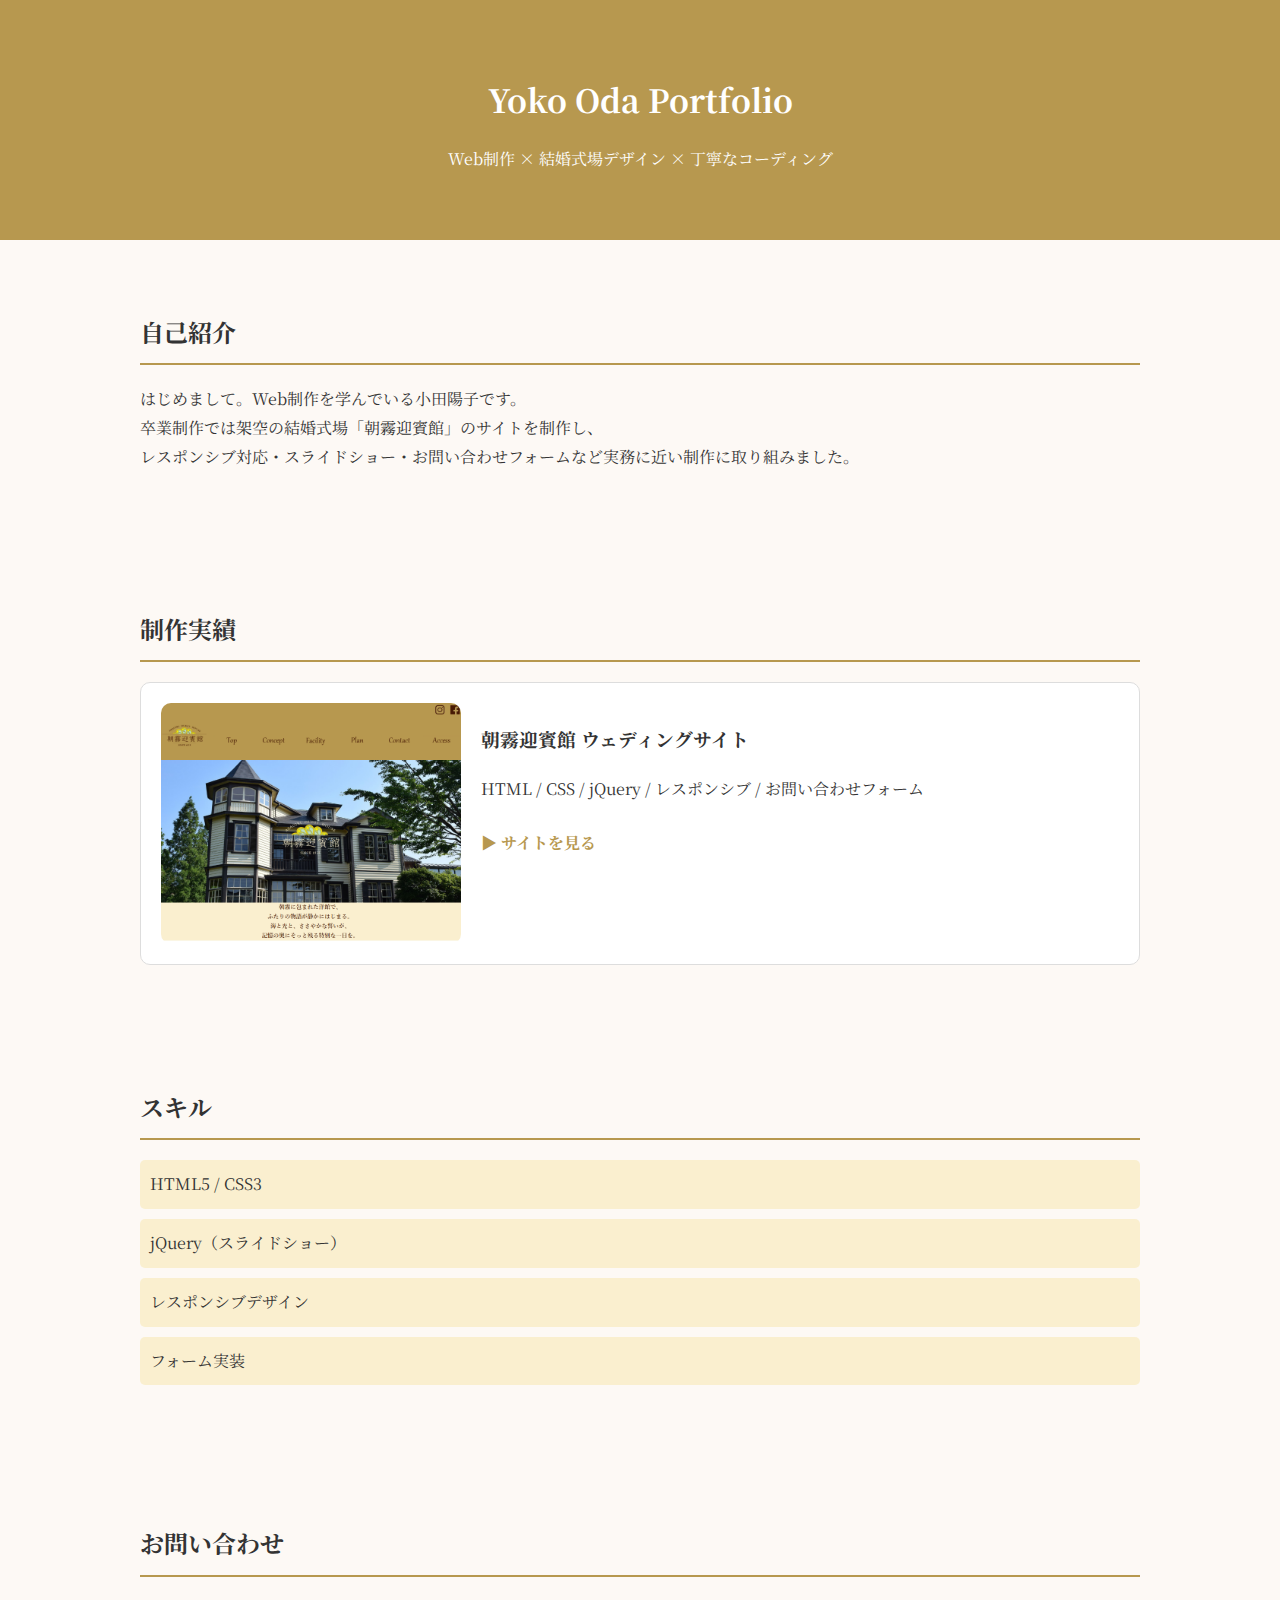
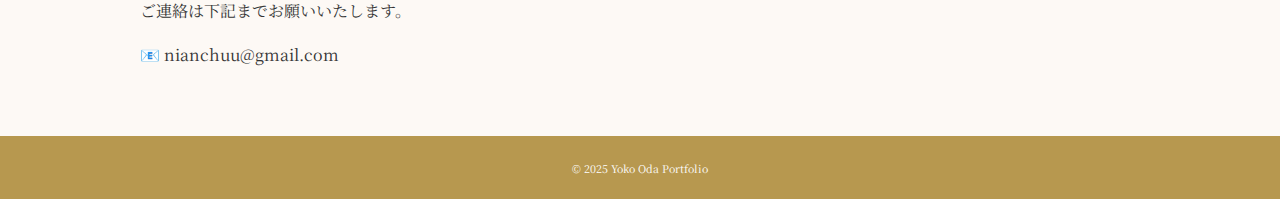
<file: index.html>
<!DOCTYPE html>
<html lang="ja">
<head>
  <meta charset="UTF-8">
  <meta name="viewport" content="width=device-width, initial-scale=1.0">
  <title>Yoko Oda Portfolio</title>
  <link href="https://fonts.googleapis.com/css2?family=Noto+Serif+JP&display=swap" rel="stylesheet">
  <link rel="stylesheet" href="style.css">
</head>
<body>
  <header>
    <h1>Yoko Oda Portfolio</h1>
    <p>Web制作 × 結婚式場デザイン × 丁寧なコーディング</p>
  </header>

  <section class="about">
    <h2>自己紹介</h2>
    <p>
      はじめまして。Web制作を学んでいる小田陽子です。<br>
      卒業制作では架空の結婚式場「朝霧迎賓館」のサイトを制作し、<br>
      レスポンシブ対応・スライドショー・お問い合わせフォームなど実務に近い制作に取り組みました。
    </p>
  </section>

  <section class="works">
    <h2>制作実績</h2>
    <div class="work-item">
      <img src="img/geihinkan.png" alt="朝霧迎賓館ウェディングサイト">
      <div>
        <h3>朝霧迎賓館 ウェディングサイト</h3>
        <p>HTML / CSS / jQuery / レスポンシブ / お問い合わせフォーム</p>
        <a href="https://nianchuu.github.io/asagiri-geihinkan/index.html" target="_blank">▶ サイトを見る</a>
      </div>
    </div>
  </section>

  <section class="skills">
    <h2>スキル</h2>
    <ul>
      <li>HTML5 / CSS3</li>
      <li>jQuery（スライドショー）</li>
      <li>レスポンシブデザイン</li>
      <li>フォーム実装</li>
    </ul>
  </section>

  <section class="contact">
    <h2>お問い合わせ</h2>
    <p>ご連絡は下記までお願いいたします。</p>
    <p>📧 nianchuu@gmail.com</p>
  </section>

  <footer>
    <small>© 2025 Yoko Oda Portfolio</small>
  </footer>
</body>
</html>
</file>
<file: style.css>
/* 共通設定 */
body {
  font-family: 'Noto Serif JP', serif;
  margin: 0;
  color: #333;
  background-color: #fdf9f5;
  line-height: 1.8;
}

header {
  background-color: #b7984f;
  color: #fff;
  text-align: center;
  padding: 50px 20px;
}

h1 {
  font-size: 2em;
  margin-bottom: 10px;
}

section {
  padding: 50px 20px;
  max-width: 1000px;
  margin: auto;
}

h2 {
  font-size: 1.5em;
  margin-bottom: 20px;
  border-bottom: 2px solid #b7984f;
  padding-bottom: 10px;
}

.work-item {
  display: flex;
  flex-wrap: wrap;
  gap: 20px;
  background-color: #fff;
  padding: 20px;
  border: 1px solid #ddd;
  border-radius: 10px;
}

.work-item img {
  width: 300px;
  border-radius: 10px;
}

.work-item div {
  flex: 1;
}

.work-item a {
  display: inline-block;
  margin-top: 10px;
  color: #b7984f;
  text-decoration: none;
  font-weight: bold;
}

.work-item a:hover {
  text-decoration: underline;
}

.skills ul {
  list-style: none;
  padding: 0;
}

.skills li {
  background-color: #faefcf;
  margin: 10px 0;
  padding: 10px;
  border-radius: 5px;
}

footer {
  background-color: #b7984f;
  color: #fff;
  text-align: center;
  padding: 20px;
  font-size: 0.8em;
}

/* レスポンシブ */
@media screen and (max-width: 768px) {
  .work-item {
    flex-direction: column;
  }
}
</file>
